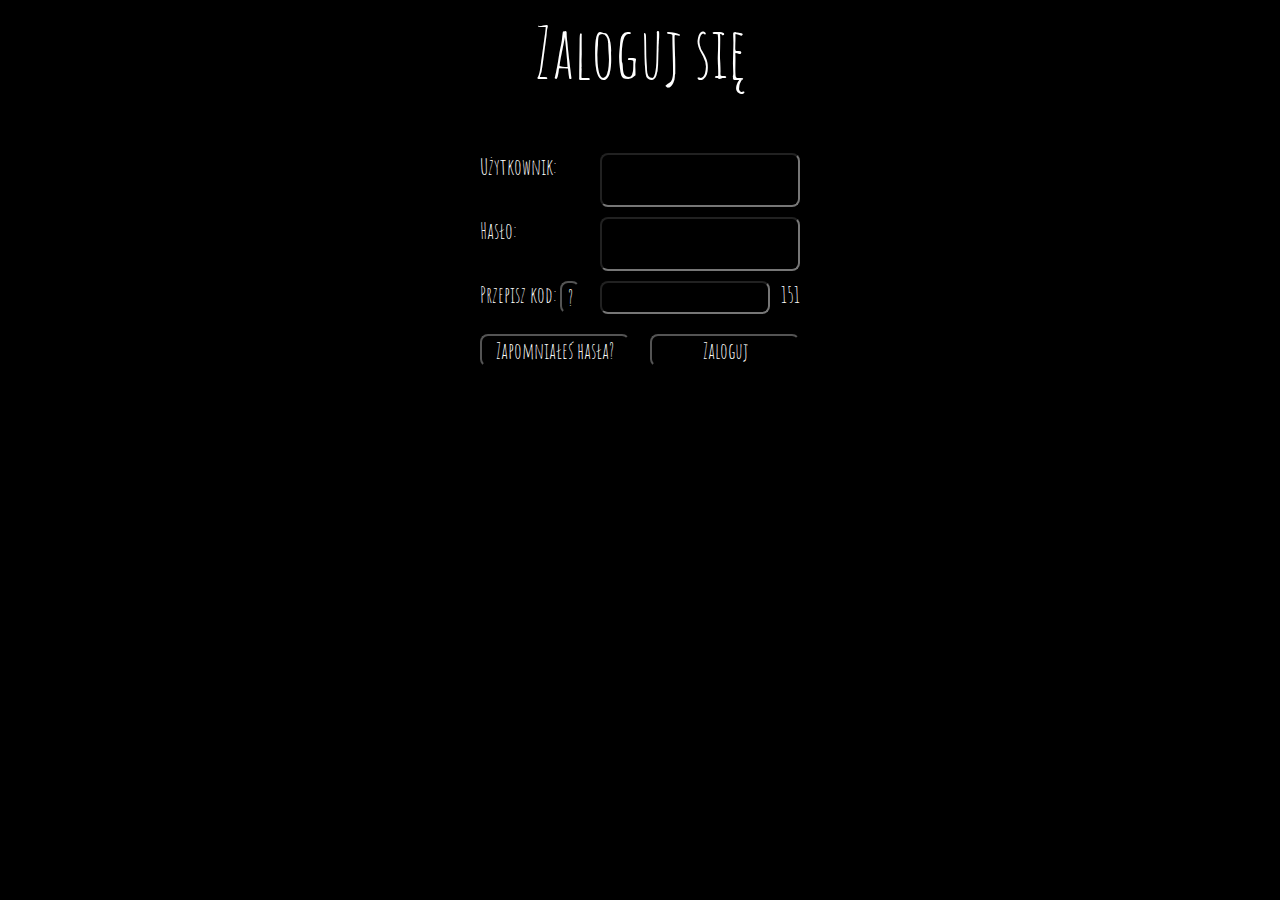
<file: index.html>
<!DOCTYPE html>
<html lang="pl">

<head>
    <meta charset="UTF-8">
    <meta name="viewport" content="width=device-width, initial-scale=1.0">
    <title>Kółko i krzyżyk</title>
    <link rel="stylesheet" href="styles/style.css">
    <link rel="stylesheet" href="styles/logon.css">
    <link href="https://fonts.googleapis.com/css?family=Amatic+SC&display=swap" rel="stylesheet">
    <link href="https://fonts.googleapis.com/icon?family=Material+Icons" rel="stylesheet">
</head>

<body>

    <div id="password-reminder-modal-box" class="modal">
        <div class="modal-content">
            Podpowiedź: Psssst...
            <span class="close">&times;</span>
        </div>
    </div>

    <div id="incorrect-data-modal-box" class="modal">
        <div class="modal-content">
            Uzupełnij formularz poprawnymi danymi.
            <span class="close" id="icd-close">&times;</span>
        </div>
    </div>

    <div id="empty-form-modal-box" class="modal">
        <div class="modal-content">
            Uzupełnij wszystkie pola formularza!
            <span class="close">&times;</span>
        </div>
    </div>

    <h1>Zaloguj się</h1>

    <div id="logon-container">
        <form id="logon-form">

            <div id="login">
                <label>Użytkownik:</label>
                <input name="login" id="login-input"><br><br>
            </div>

            <div id="password">
                <label>Hasło:</label>
                <input type="password" name="password" id="password-input"><br><br>
            </div>

            <div id="code">
                <div id="code-left">
                    <label>Przepisz kod:</label>
                    <input type="button" id="code-reset-btn" value="?" onclick="generateCode();">
                </div>
                <div id="code-right">
                    <input type="text" id="code-input">
                    <a id="codeField"></a>
                </div>
            </div>

            <div id="buttons">
                <input type="button" value="Zapomniałeś hasła?" id="forgot-pass-button">
                <input type="button" value="Zaloguj" id="try-logon-button" onclick="validate();">
            </div>

        </form>
    </div>

    <script src="scripts/logon.js"></script>
</body>

</html>
</file>
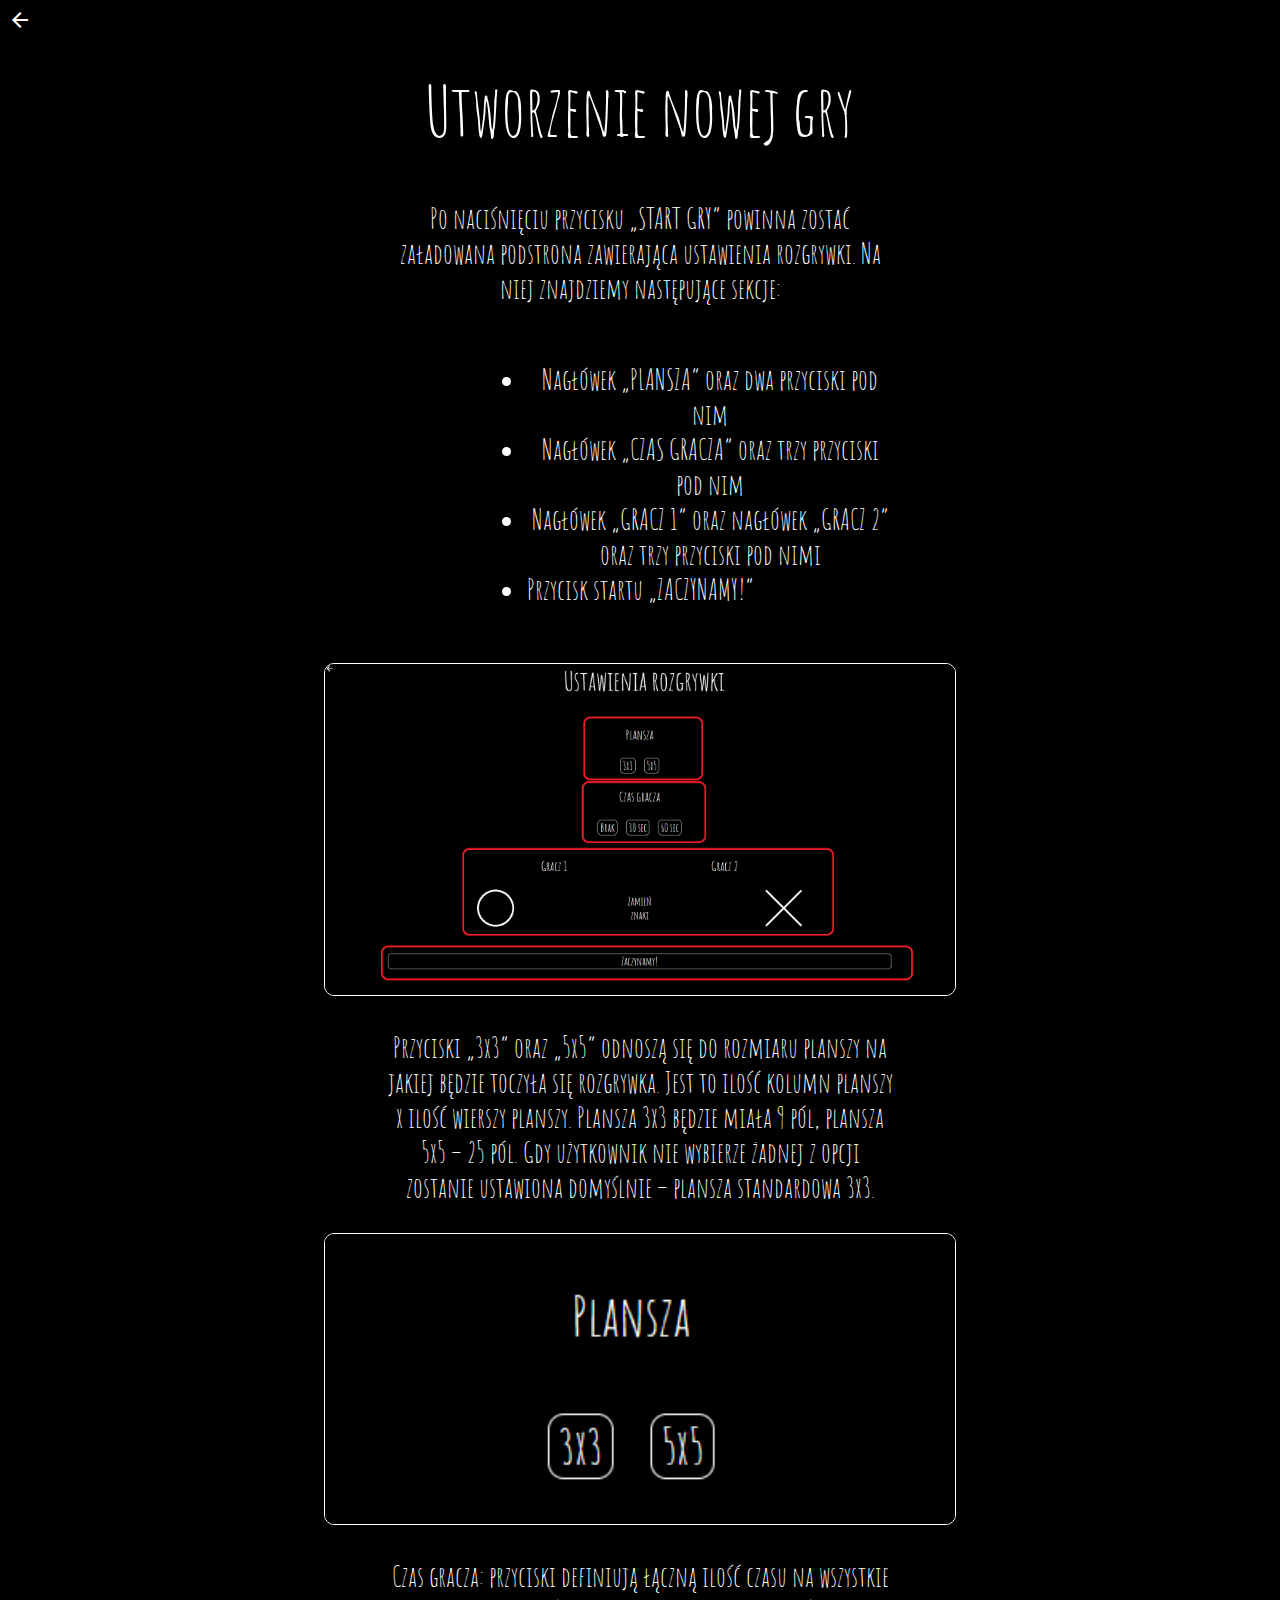
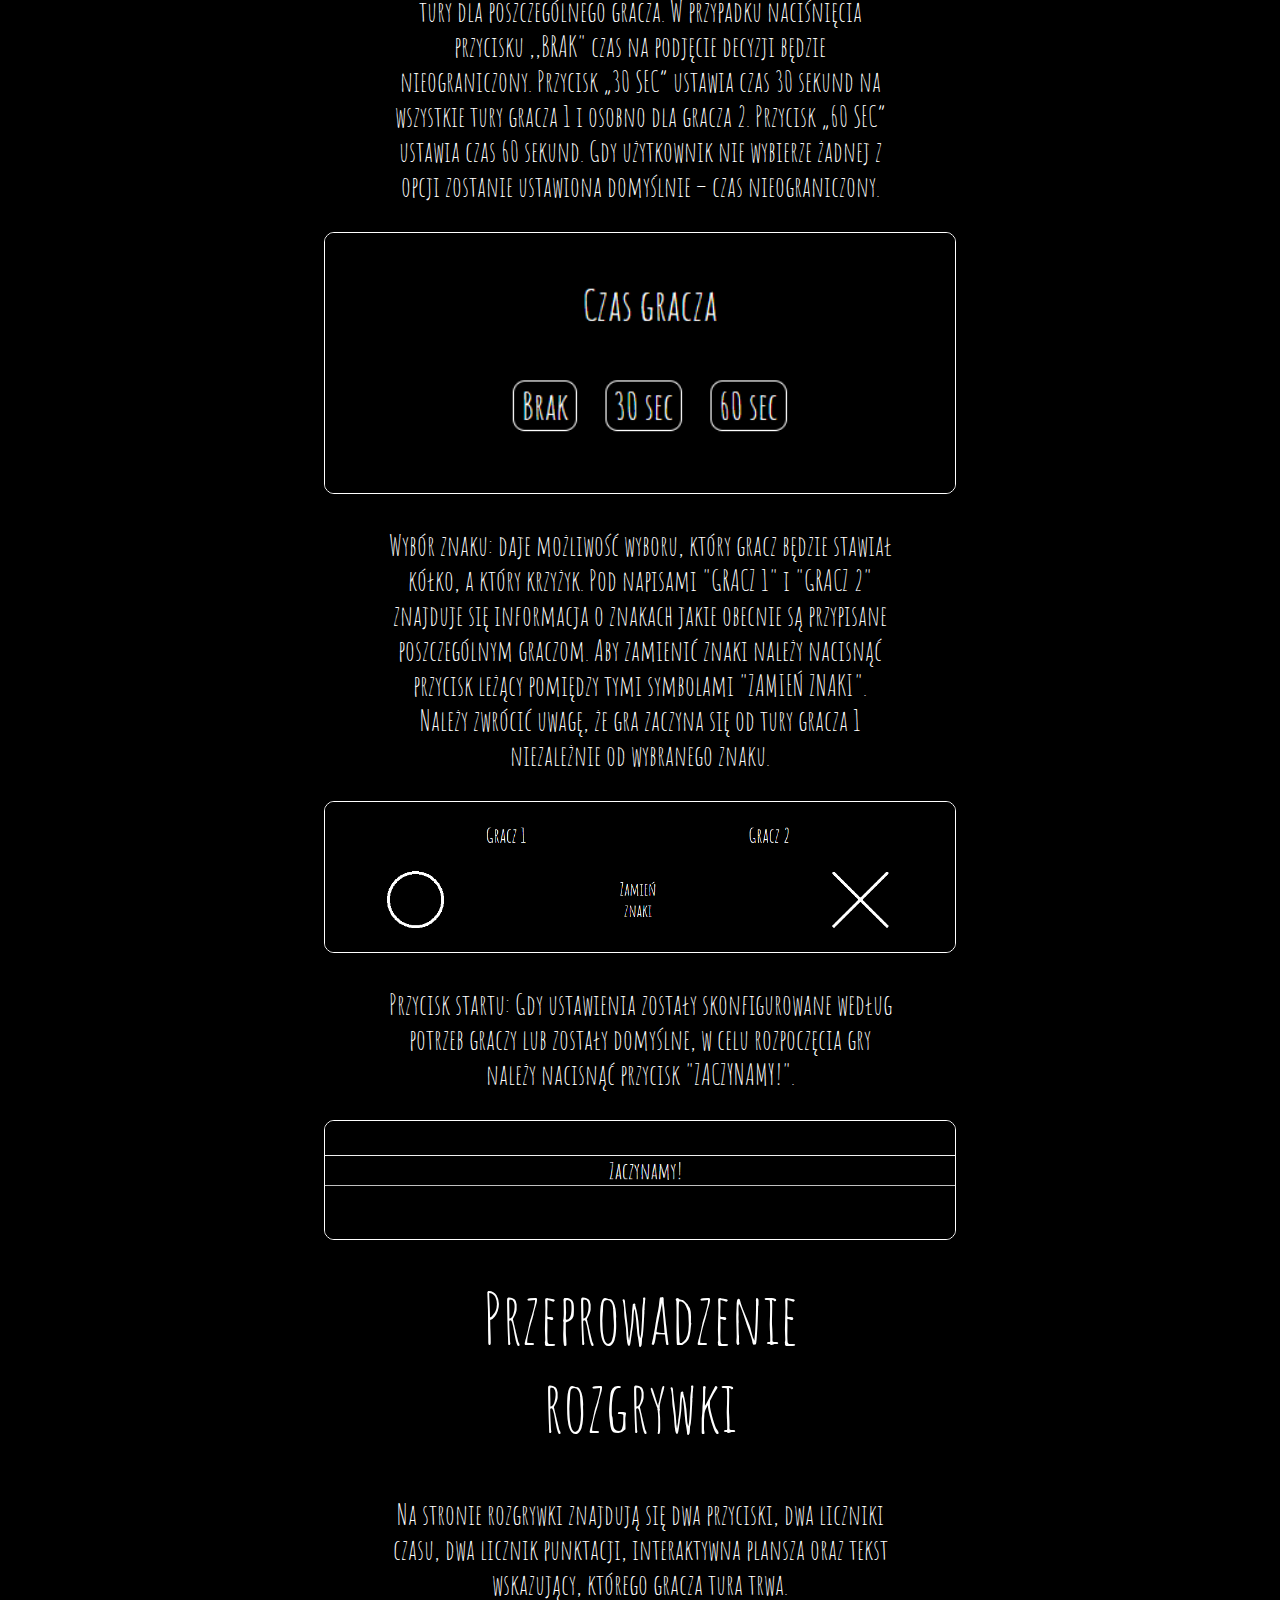
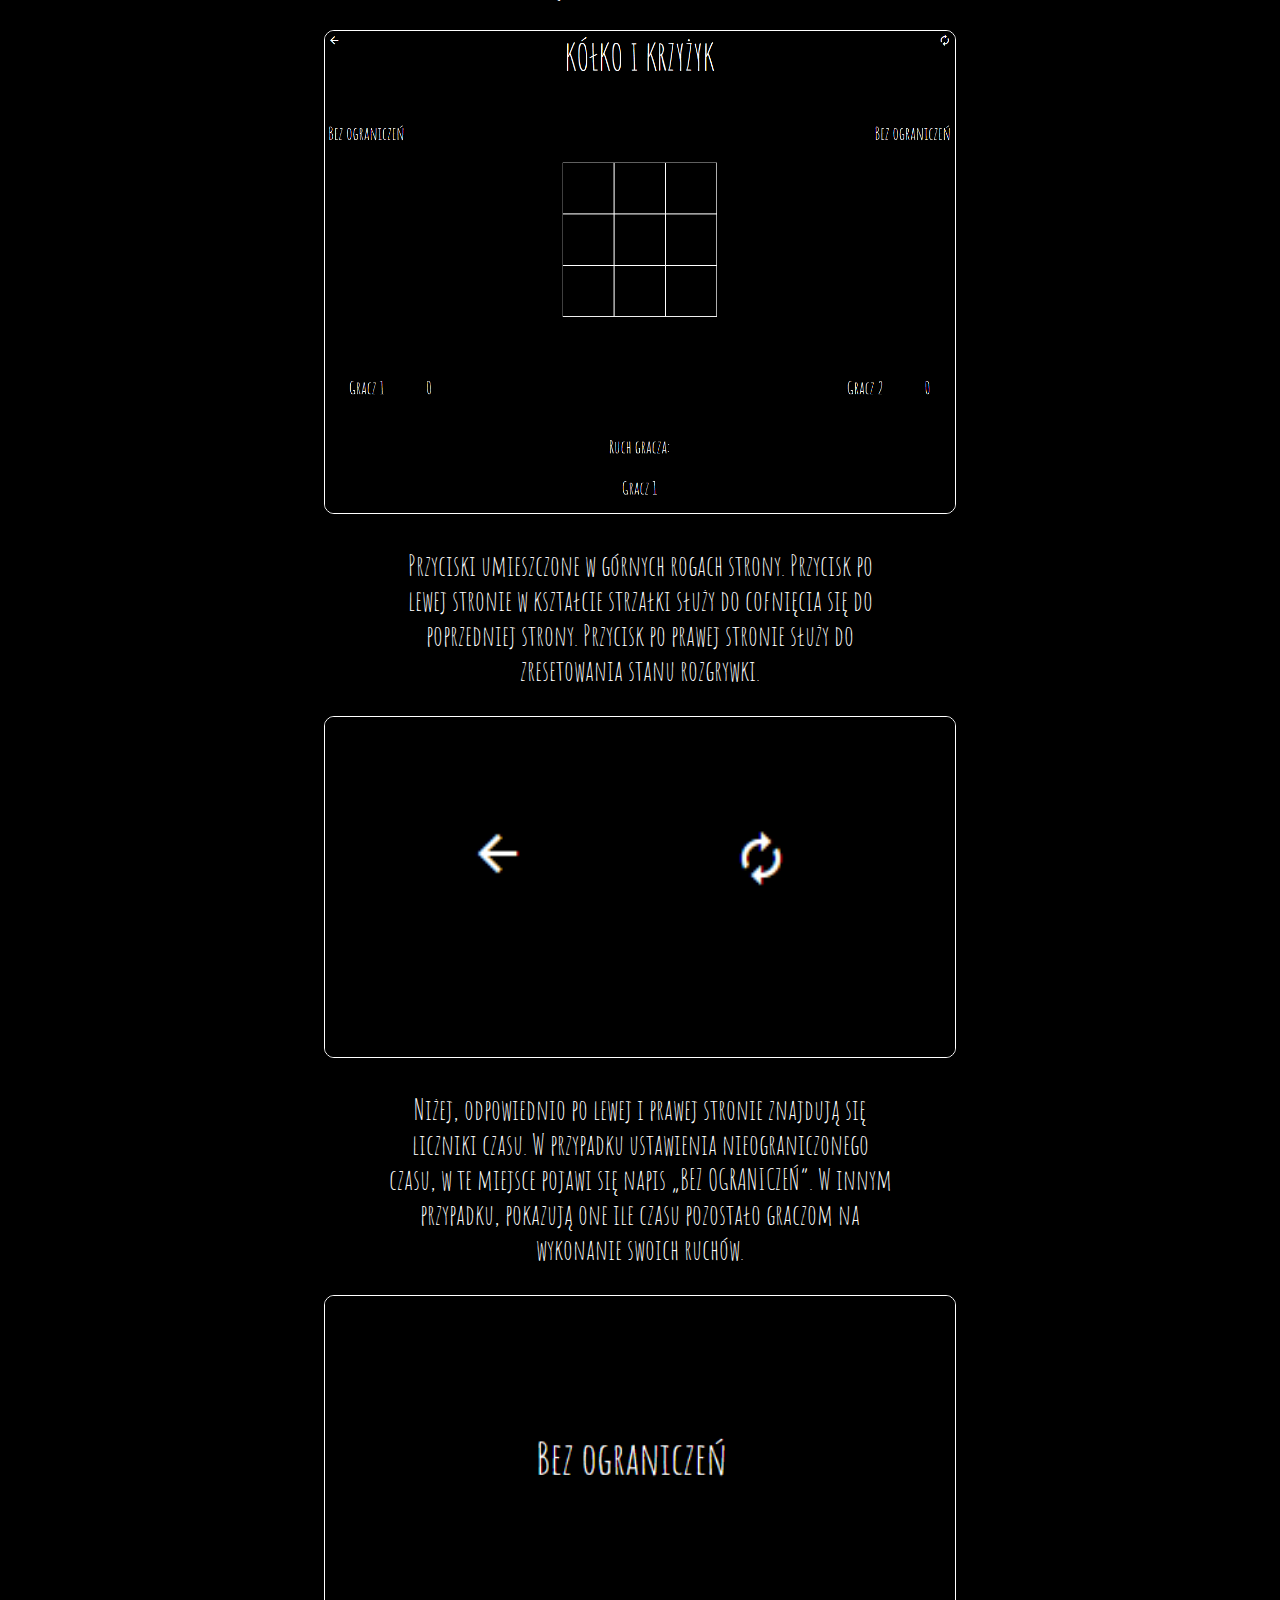
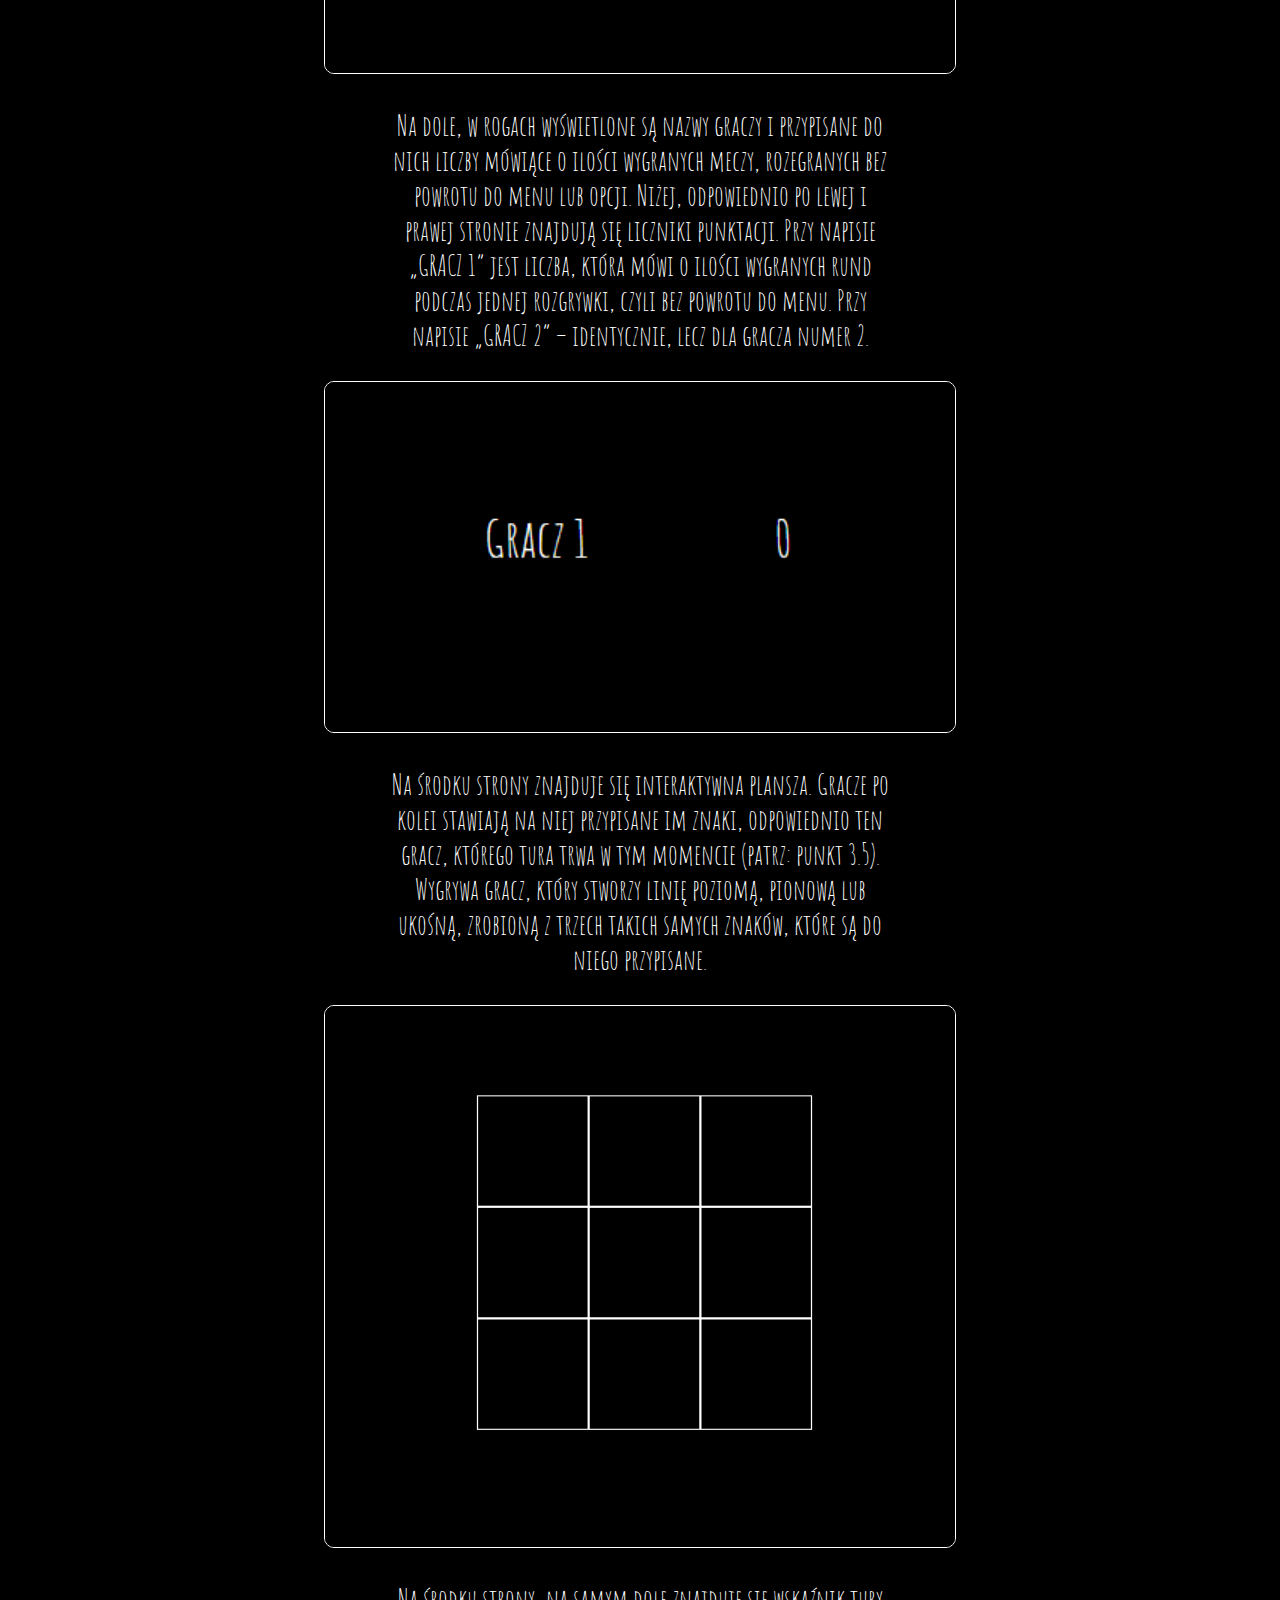
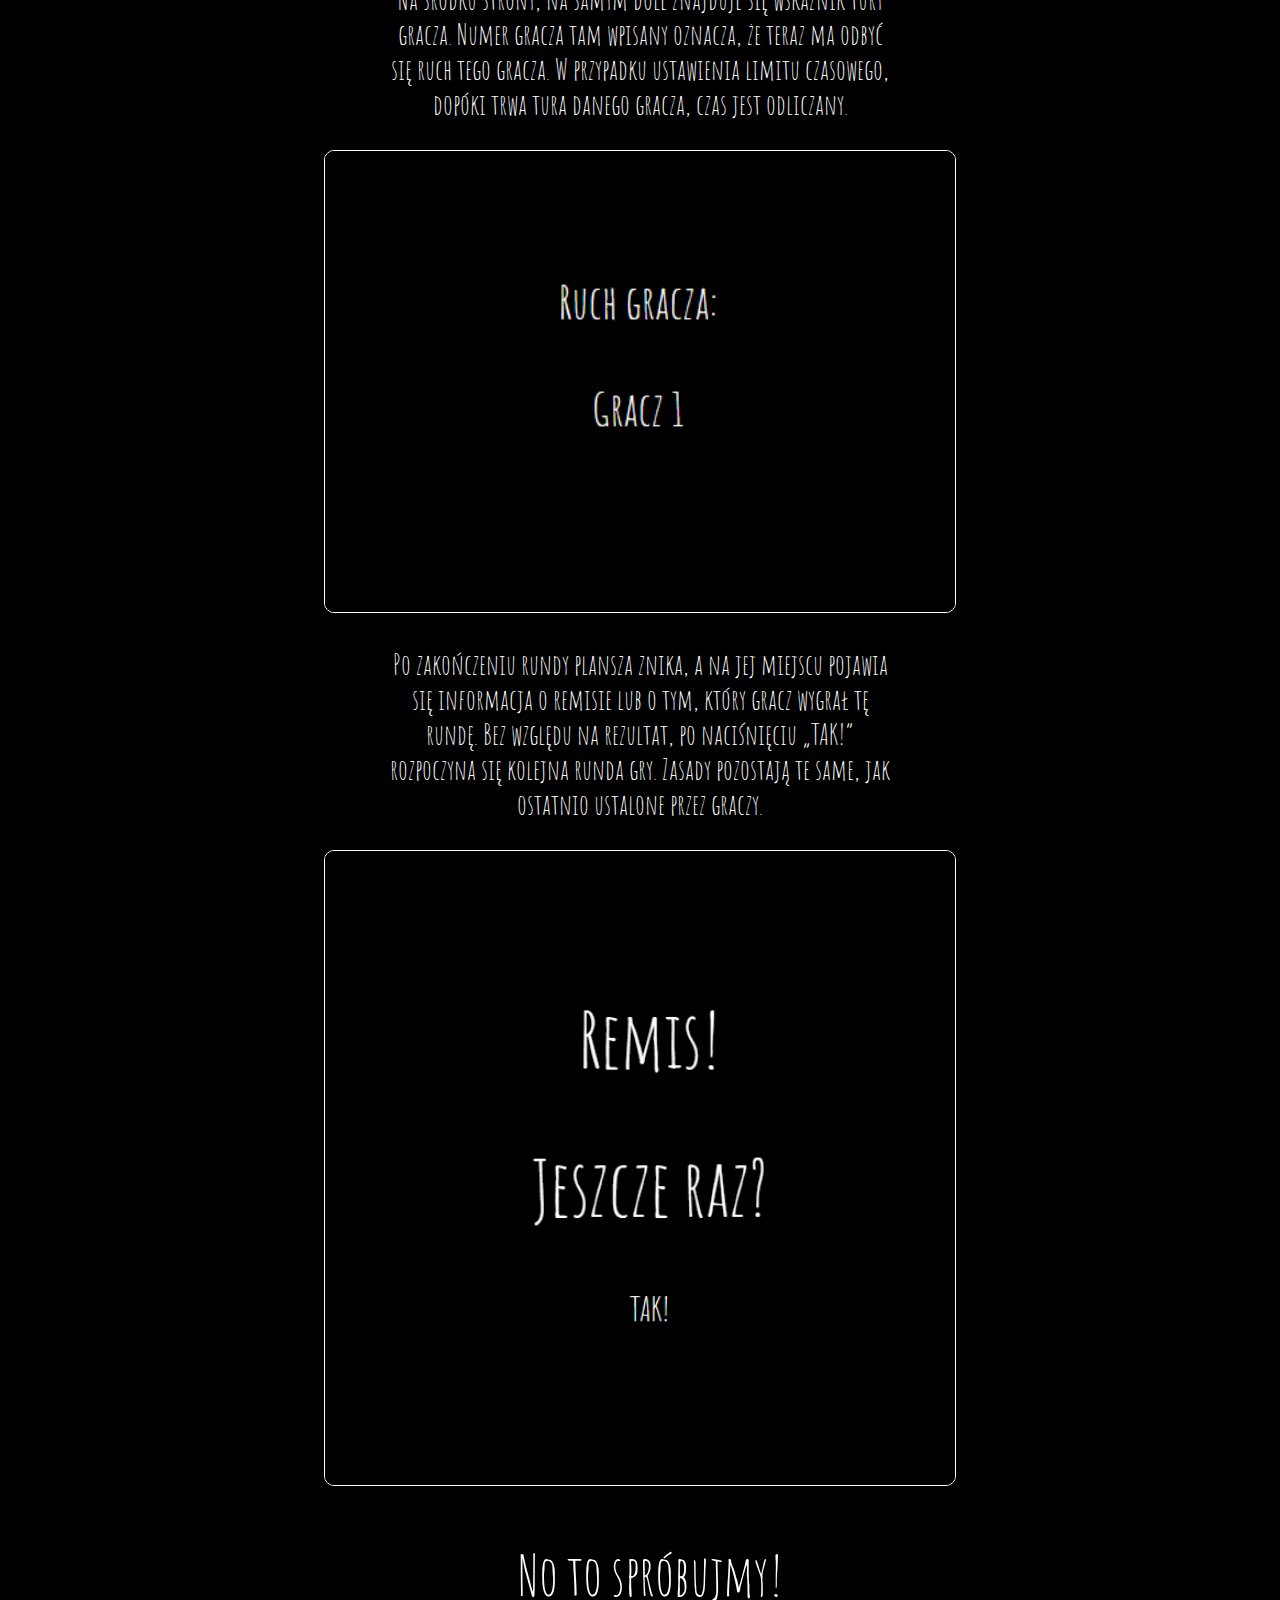
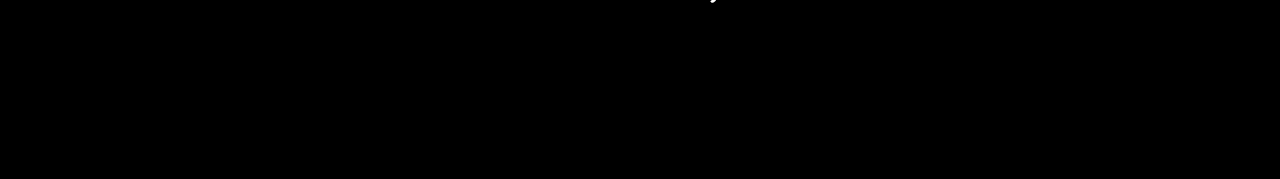
<file: instruction.html>
<!DOCTYPE html>
<html lang="pl">

<head>
    <meta charset="UTF-8">
    <meta name="viewport" content="width=device-width, initial-scale=1.0">
    <title>Kółko i krzyżyk</title>
    <link rel="stylesheet" href="styles/style.css">
    <link rel="stylesheet" href="styles/instruction.css">
    <link href="https://fonts.googleapis.com/css?family=Amatic+SC&display=swap" rel="stylesheet">
    <link href="https://fonts.googleapis.com/icon?family=Material+Icons" rel="stylesheet">
</head>

<body>

    <a href="menu.html" class="material-icons">arrow_back</a>

    <div class="content">
        <h1>Utworzenie nowej gry</h1>
        <p>Po naciśnięciu przycisku „START GRY” powinna zostać załadowana podstrona zawierająca ustawienia rozgrywki. Na
            niej znajdziemy następujące sekcje:
        <ol>
            <li>Nagłówek „PLANSZA” oraz dwa przyciski pod nim</li>
            <li>Nagłówek „CZAS GRACZA” oraz trzy przyciski pod nim</li>
            <li>Nagłówek „GRACZ 1” oraz nagłówek „GRACZ 2” oraz trzy przyciski pod nimi</li>
            <li>Przycisk startu „ZACZYNAMY!”</li>
        </ol>
        </p>
    </div>

    <div class="image">
        <img src="img/instruction/1.png">
    </div>

    <div class="content">
        <p>Przyciski „3x3” oraz „5x5” odnoszą się do rozmiaru planszy na jakiej będzie toczyła się rozgrywka.
            Jest to ilość kolumn planszy x ilość wierszy planszy. Plansza 3x3 będzie miała 9 pól, plansza 5x5 – 25 pól.
            Gdy użytkownik nie wybierze żadnej z opcji zostanie ustawiona domyślnie – plansza standardowa 3x3.</p>
    </div>

    <div class="image">
        <img src="img/instruction/2.png">
    </div>

    <div class="content">
        <p>Czas gracza: przyciski definiują łączną ilość czasu na wszystkie tury dla poszczególnego gracza. W przypadku
            naciśnięcia przycisku ,,BRAK" czas na podjęcie decyzji będzie nieograniczony. Przycisk „30 SEC” ustawia czas
            30 sekund na wszystkie tury gracza 1 i osobno dla gracza 2. Przycisk „60 SEC” ustawia czas 60 sekund. Gdy
            użytkownik nie wybierze żadnej z opcji zostanie ustawiona domyślnie – czas nieograniczony.</p>
    </div>

    <div class="image">
        <img src="img/instruction/3.png">
    </div>

    <div class="content">
        <p>Wybór znaku: daje możliwość wyboru, który gracz będzie stawiał kółko, a który krzyżyk. Pod napisami "GRACZ 1"
            i "GRACZ 2" znajduje się informacja o znakach jakie obecnie są przypisane poszczególnym graczom. Aby
            zamienić znaki należy nacisnąć przycisk leżący pomiędzy tymi symbolami "ZAMIEŃ ZNAKI". Należy zwrócić uwagę,
            że gra zaczyna się od tury gracza 1 niezależnie od wybranego znaku.</p>
    </div>

    <div class="image">
        <img src="img/instruction/4.png">
    </div>

    <div class="content">
        <p>Przycisk startu: Gdy ustawienia zostały skonfigurowane według potrzeb graczy lub zostały domyślne, w celu
            rozpoczęcia gry należy nacisnąć przycisk "ZACZYNAMY!".</p>
    </div>

    <div class="image">
        <img src="img/instruction/5.png">
    </div>

    <div class="content">
        <h1>Przeprowadzenie rozgrywki</h1>
        <p>Na stronie rozgrywki znajdują się dwa przyciski, dwa liczniki czasu, dwa licznik punktacji, interaktywna
            plansza oraz tekst wskazujący, którego gracza tura trwa.</p>
    </div>

    <div class="image">
        <img src="img/instruction/6.png">
    </div>

    <div class="content">
        <p>Przyciski umieszczone w górnych rogach strony. Przycisk po lewej stronie w kształcie strzałki służy do
            cofnięcia się do poprzedniej strony. Przycisk po prawej stronie służy do zresetowania stanu rozgrywki.</p>
    </div>

    <div class="image">
        <img src="img/instruction/7.png">
    </div>

    <div class="content">
        <p>Niżej, odpowiednio po lewej i prawej stronie znajdują się liczniki czasu. W przypadku ustawienia
            nieograniczonego czasu, w te miejsce pojawi się napis „BEZ OGRANICZEŃ”. W innym przypadku, pokazują one ile
            czasu pozostało graczom na wykonanie swoich ruchów.</p>
    </div>

    <div class="image">
        <img src="img/instruction/8.png">
    </div>

    <div class="content">
        <p>Na dole, w rogach wyświetlone są nazwy graczy i przypisane do nich liczby mówiące o ilości wygranych meczy,
            rozegranych bez powrotu do menu lub opcji.
            Niżej, odpowiednio po lewej i prawej stronie znajdują się liczniki punktacji. Przy napisie
            „GRACZ 1” jest liczba, która mówi o ilości wygranych rund podczas jednej rozgrywki, czyli bez powrotu do
            menu. Przy napisie „GRACZ 2” – identycznie, lecz dla gracza numer 2.
        </p>
    </div>

    <div class="image">
        <img src="img/instruction/9.png">
    </div>

    <div class="content">
        <p>Na środku strony znajduje się interaktywna plansza. Gracze po kolei stawiają na niej przypisane im znaki,
            odpowiednio ten gracz, którego tura trwa w tym momencie (patrz: punkt 3.5). Wygrywa gracz, który stworzy
            linię poziomą, pionową lub ukośną, zrobioną z trzech takich samych znaków, które są do niego przypisane.</p>
    </div>

    <div class="image">
        <img src="img/instruction/10.png">
    </div>

    <div class="content">
        <p>Na środku strony, na samym dole znajduje się wskaźnik tury gracza. Numer gracza tam wpisany oznacza, że teraz
            ma odbyć się ruch tego gracza. W przypadku ustawienia limitu czasowego, dopóki trwa tura danego gracza, czas
            jest odliczany.</p>
    </div>

    <div class="image">
        <img src="img/instruction/11.png">
    </div>

    <div class="content">
        <p>Po zakończeniu rundy plansza znika, a na jej miejscu pojawia się informacja o remisie lub o tym, który gracz
            wygrał tę rundę. Bez względu na rezultat, po naciśnięciu „TAK!” rozpoczyna się kolejna runda gry. Zasady
            pozostają te same, jak ostatnio ustalone przez graczy.</p>
    </div>

    <div class="image">
        <img src="img/instruction/12.png">
    </div>

    <div class="content end">
        <a class="play" href="menu.html">No to spróbujmy!</a>
    </div>

</body>

</html>
</file>
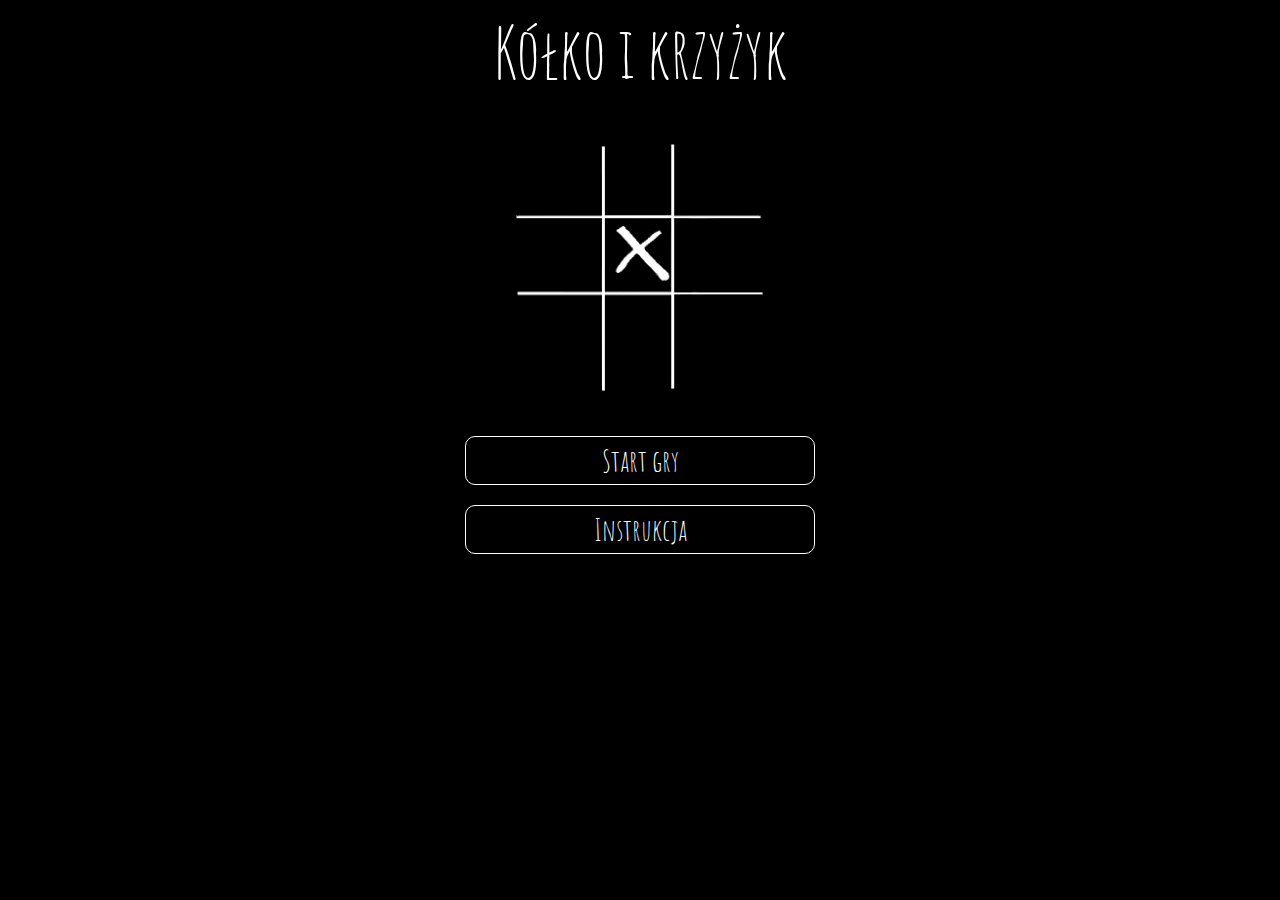
<file: menu.html>
<!DOCTYPE html>
<html lang="pl">

<head>
    <meta charset="UTF-8">
    <meta name="viewport" content="width=device-width, initial-scale=1.0">
    <title>Kółko i krzyżyk</title>
    <link rel="stylesheet" href="styles/style.css">
    <link href="https://fonts.googleapis.com/css?family=Amatic+SC&display=swap" rel="stylesheet">
    <link href="https://fonts.googleapis.com/icon?family=Material+Icons" rel="stylesheet">
</head>

<body>

    <h1>Kółko i krzyżyk</h1>

    <div id="boardimagebox">
        <img id="boardimage" src="img/start-bialy.png">
    </div>

    <div id="menu">
        <li><a href="rules.html" onclick="">Start gry</a></li>
        <li><a href="instruction.html">Instrukcja</a></li>
    </div>

</body>

</html>
</file>
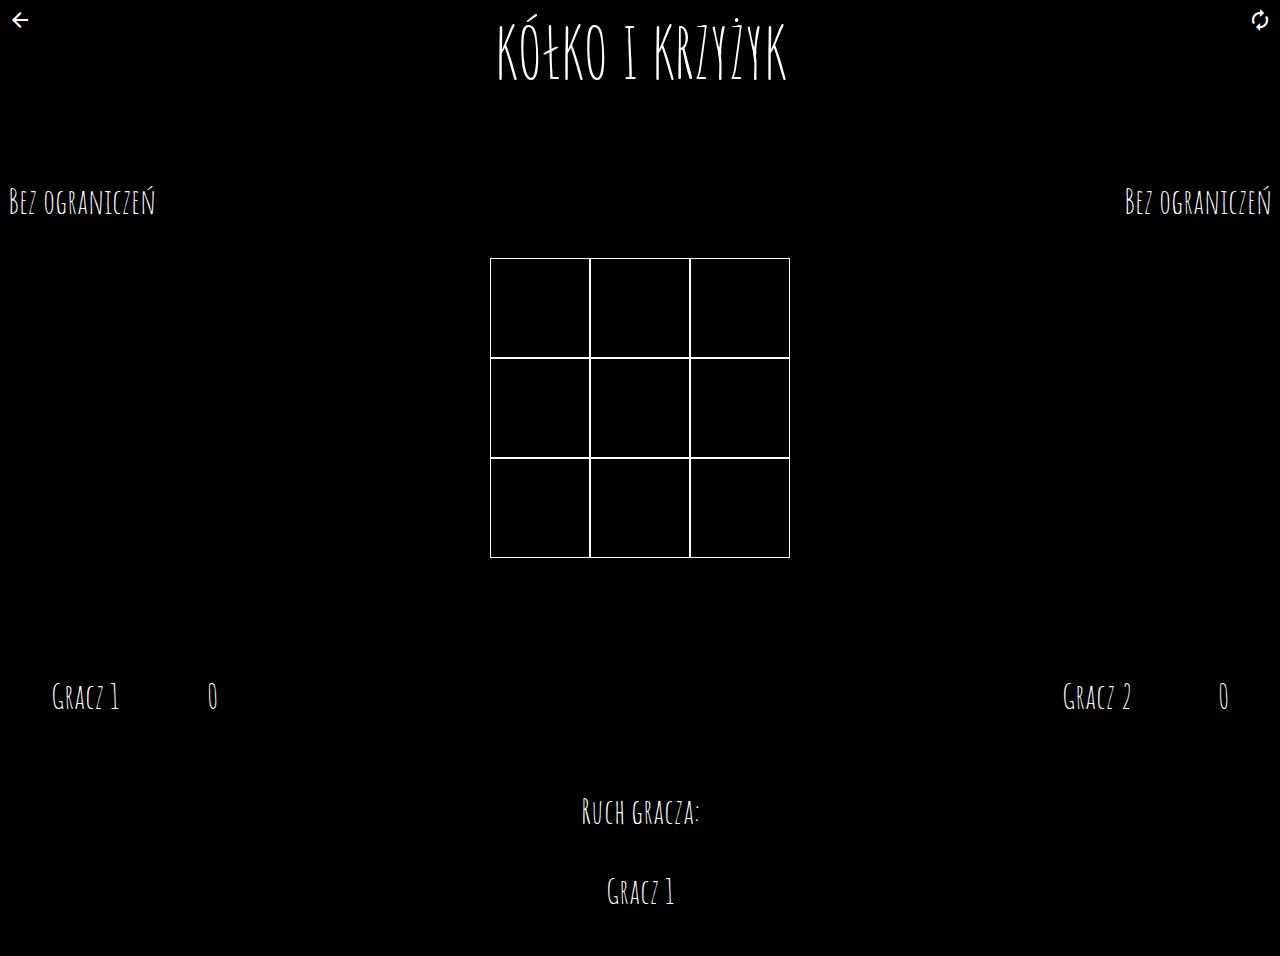
<file: round.html>
<!DOCTYPE html>
<html lang="pl">

<head>
    <meta charset="UTF-8">
    <meta name="viewport" content="width=device-width, initial-scale=1.0">
    <title>Kółko i krzyżyk</title>
    <link rel="stylesheet" href="styles/style.css">
    <link href="https://fonts.googleapis.com/css?family=Amatic+SC&display=swap" rel="stylesheet">
    <link href="https://fonts.googleapis.com/icon?family=Material+Icons" rel="stylesheet">
</head>

<body onload="createTable(); startTime()">

    <div id="nav">
        <div><a onclick="pageBack()" class="material-icons">arrow_back</a></div>
        <div>
            <h1>KÓŁKO I KRZYŻYK</h1>
        </div>
        <div><a onclick="resetGame()" class="material-icons">autorenew</a></div>
    </div>

    <div id="flex-container">

        <div id="timers">
            <div class="timer" id="p1">
                <p id="p1Time"></p>
            </div>
            <div class="timer" id="p2">
                <p id="p2Time"></p>
            </div>
        </div>

        <div id="game">
        </div>

        <div id="remis" style="display:none;">
            <h1>Remis!</h1>
            <h1>Jeszcze raz?</h1>
            <div style="display:flex;flex-direction:row;justify-content:center;">
                <button onclick="resetGame();" style="font-size:30px;">TAK!</button>
            </div>
        </div>

        <div id="win1" style="display:none;">
            <h1>Wygrał gracz 1!</h1>
            <h1>Jeszcze raz?</h1>
            <div style="display:flex;flex-direction:row;justify-content:center;">
                <button onclick="resetGame();" style="font-size:30px;">TAK!</button>
            </div>
        </div>

        <div id="win2" style="display:none;">
            <h1>Wygrał gracz 2!</h1>
            <h1>Jeszcze raz?</h1>
            <div style="display:flex;flex-direction:row;justify-content:center;">
                <button onclick="resetGame();" style="font-size:30px;">TAK!</button>
            </div>
        </div>

        <div id="scene">

            <div id="firstplayer">

                <div id="top">
                    <p>Gracz 1</p>
                    <p id="g1Pts">0</p>
                </div>

            </div>

            <div id="board">

            </div>

            <div id="secondplayer">

                <div id="top">
                    <p>Gracz 2</p>
                    <p id="g2Pts">0</p>
                </div>

            </div>

        </div>

        <div id="tour">
            <p>Ruch gracza:
            <p id="playerMove">Gracz 1</p>
            </p>
        </div>

    </div>

    <script src="scripts/game.js"></script>
</body>

</html>
</file>
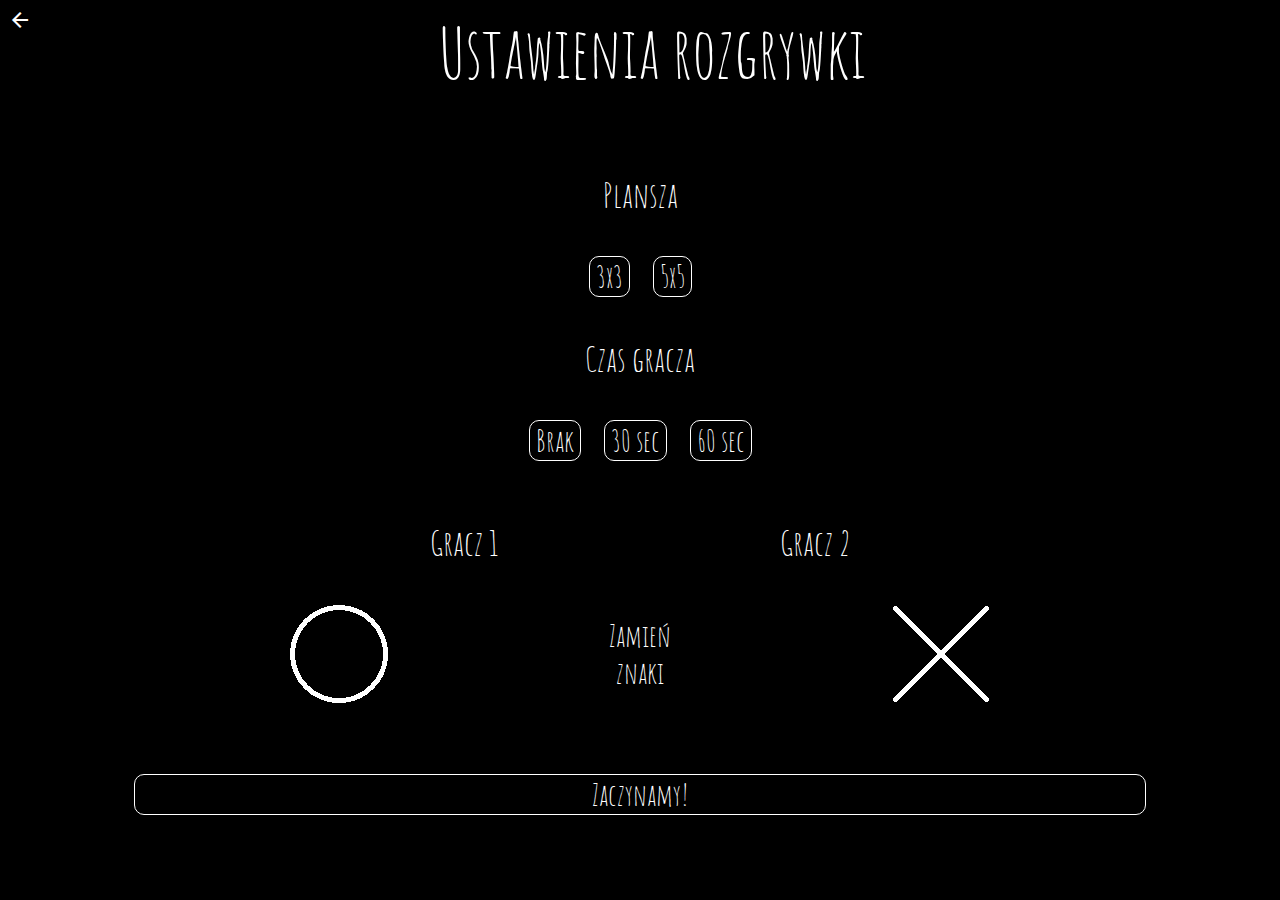
<file: rules.html>
<!DOCTYPE html>
<html lang="pl">

<head>
    <meta charset="UTF-8">
    <meta name="viewport" content="width=device-width, initial-scale=1.0">
    <title>Kółko i krzyżyk</title>
    <link rel="stylesheet" href="styles/style.css">
    <link href="https://fonts.googleapis.com/css?family=Amatic+SC&display=swap" rel="stylesheet">
    <link href="https://fonts.googleapis.com/icon?family=Material+Icons" rel="stylesheet">
</head>

<body>

    <div id="nav">
        <div><a onclick="homePage()" class="material-icons">arrow_back</a></div>
        <div>
            <h1>Ustawienia rozgrywki</h1>
        </div>
        <div id="spacer"></div>
    </div>

    <div id="settings">

        <div id="boardsetting">
            <h2>Plansza</h2>
            <button onclick="setBoard(3)">3x3</button>
            <button onclick="setBoard(5)">5x5</button>
        </div>

        <div id="timesetting">
            <h2>Czas gracza</h2>
            <button onclick="timer(10)">Brak</button>
            <button onclick="timer(30000)">30 sec</button>
            <button onclick="timer(60000)">60 sec</button>
        </div>

        <div id="playersetting">

            <div id="top">
                <div id="spacer"></div>
                <h2>Gracz 1</h2>
                <h2>Gracz 2</h2>
                <div id="spacer"></div>
            </div>

        </div>

        <div id="bottom">
            <div id="spacer"></div>
            <div id="sign1"><button id="buts1" style="background-image:url('img/o.png'); width:100px; height:100px;"
                    disabled></button></div>
            <button onClick="swapSign()" id="swapSign">Zamień znaki</button>
            <div id="sign2"><button id="buts2" style="background-image:url('img/x.png'); width:100px; height:100px;"
                    disabled></button></div>
            <div id="spacer"></div>
        </div>

        <div id="start">
            <button onclick="startGame()">
                <a>Zaczynamy!</a>
            </button>
        </div>

    </div>

    <script src="scripts/game.js"></script>

</body>

</html>
</file>
<file: styles/style.css>
* {
    background-color: black;
    color: white;
    font-family: 'Amatic SC', cursive;
    font-weight: 200;
    box-sizing: border-box;
}

h1 {
    font-size: 70px;
    margin-top: 0;
    text-align: center;
}

h2 {
    font-size: 35px;
    text-align: center;
}

#boardimagebox {
    text-align: center;
    margin-bottom: 40px;
}

#boardimage {
    width: 250px;
}

#menu {
    list-style: none;
}

#menu li {
    text-align: center;
    font-size: 30px;
    width: 350px;
    border: 1px solid white;
    border-radius: 10px;
    padding: 5px;
    margin-left: auto;
    margin-right: auto;
    margin-top: 20px;
    transition: all .2s ease-in-out;
    cursor: pointer;
}

#menu li a, button {
    font-size: inherit;
    transition: all .2s ease-in-out;
    cursor: pointer;
    text-decoration: none;
    border: none;
}

li:hover, a:hover, button:hover {
    color: rgb(0, 255, 55);
}

input[type=button]:hover {
    color: rgb(0, 255, 55);
}

.material-icons:hover {
    color: rgb(161, 161, 161);
}

/* Ustawienia rozgrywki */

#settings button {
    font-size: 30px;
    transition: all .2s ease-in-out;
    cursor: pointer;
    text-decoration: none;
    /* border: 1px solid white;
    border-radius: 10px; */
    margin: 10px;
    text-align: center;
}

#boardsetting button, #timesetting button, #playersetting button, #start button {
    border: 1px solid white;
    border-radius: 10px;
}

#boardsetting {
    text-align: center;
}

/* button:focus {
    color: rgb(0, 255, 0); 
} */

#timesetting {
    text-align: center;
}

#playersetting {
    text-align: center;
    margin-top: 20px;
    display: flex;
    flex-direction: column;
    justify-content: space-around;
}

#top, #bottom {
    display: flex;
    flex-direction: row;
    justify-content: space-around;
}

#sign {
    font-size: 80px;
}

#start {
    margin-top: 50px;
    text-align: center;
}

#start button {
    width: 80%;
}

#start a {
    text-decoration: none;
}

/* Rozgrywka */

#nav {
    width: 100%;
    display: flex;
    flex-direction: row;
    justify-content: space-between;
}

#flex-container {
    display: flex;
    flex-direction: column;
}

#scene {
    margin-top: 50px;
    width: 100%;
    height: 80%;
    display: flex;
    flex-direction: space-around;
}

#firstplayer {
    margin-top: 30px;
    width: 20%;
    float: left;
}

#secondplayer {
    margin-top: 30px;
    width: 20%;
    float: right;
}

#board {
    width: 60%;
    margin-left: auto;
    margin-right: auto;
    text-align: center; 
}

#board img { width: 250px; } /* temp */

p {
    font-size: 35px;
}

#tour {
    width: 100%;
    text-align: center;
    margin-bottom: 0;
}


.float {
	border-width: 1px;
    border-style: solid;
    border-color: white;
	width: 100px;
	height: 100px;
	float:left;
}

#field3 {
	float:none;
}

#field7 {
	float:none;
}

#game {
	margin-left:auto;
	margin-right:auto;
}

.fields {
	width:100%;
	height:100%;
}

#swapSign {
	width:100px;
	height:100px;
}

#p2Time {
    text-align: right;
}

#timers {
    display: flex;
}

.timer {
    width: 50%;
}

.material-icons {
    cursor: pointer;
}
</file>
<file: styles/logon.css>
* {
    font-size: 22px;
}

#logon-container { 
    display: flex;
    flex-direction: column;
    width: 30%;
    margin-left: auto;
    margin-right: auto;
}

#login, #password, #code, #buttons {
    display: flex;
    flex-direction: row;
    justify-content: center;
    flex-wrap: wrap;
    margin-top: 10px;
}

#buttons {
    margin-top: 20px;
}

#login label, #password label {
    width: 100px;
    margin-right: 20px;
}

#code-left {
    margin-right: 20px;
    display: flex;
    flex-direction: row;
    flex-wrap: wrap;
}

#code-right {
    display: flex;
    flex-wrap: nowrap;
}

#buttons {
    display: flex;
    flex-wrap: nowrap;
}

#code label {
    width: 80px;
}

#code-reset-btn {
    width: 20px;
}

input {
    border-radius: 8px;
}

#login-input, #password-input {
    border-radius: 8px;
    width: 200px;
}

#code-input {
    width: 170px;
}

a {
    width: 30px;
    text-align: right;
}

a:hover {
    color: white;
}

#buttons input {
    width: 150px;
}

#forgot-pass-button {
    margin-right: 20px;
}

/* alerts */

.modal {
    display: none; /* Hidden by default */
    position: fixed; /* Stay in place */
    z-index: 1; /* Sit on top */
    padding-top: 200px; /* Location of the box */
    left: 0;
    top: 0;
    width: 100%; /* Full width */
    height: 100%; /* Full height */
    overflow: auto; /* Enable scroll if needed */
    background-color: rgb(0,0,0); /* Fallback color */
    background-color: rgba(0,0,0,0.4); /* Black w/ opacity */
  }

.modal-content {
    background-color: #818080;
    margin: auto;
    padding: 20px;
    border: 1px solid #888;
    width: 80%;
}
  
.close {
    background-color: #818080;
    color: #ffffff;
    float: right;
    font-size: 28px;
    font-weight: bold;
}
  
.close:hover, .close:focus {
    color: #000;
    text-decoration: none;
    cursor: pointer;
}
</file>
<file: styles/instruction.css>
.content {
    display: flex;
    flex-direction: column;
    text-align: center;
    width: 40%;
    margin-left: auto;
    margin-right: auto;
    margin-top: 30px;
}

a {
    text-decoration: none;
}

p {
    margin-top: 0;
    font-size: 28px;
}

ol {
    list-style-type: disc;
    font-size: 28px;
    margin-left: 100px;
}

li {
    float: left;
}

li:hover {
    color: white;
}

.image {
    width: 50%;
    margin-left: auto;
    margin-right: auto;
}

img {
    width: 100%;
    /* margin-left: auto;
    margin-right: auto; */
    border: 1px solid white;
    border-radius: 10px;
}

h2 {
    font-size: 55px;
}

.play { 
    font-size: 55px;
    padding: 10px;
    transition: all .2s ease-in-out;
    cursor: pointer;
    text-decoration: none;
    margin: 10px;
    text-align: center;
    width: 100%;
}

.play:hover {
    color: rgb(0, 255, 55);
}

.end {
    padding: 0;
    margin-bottom: 150px;
}
</file>
